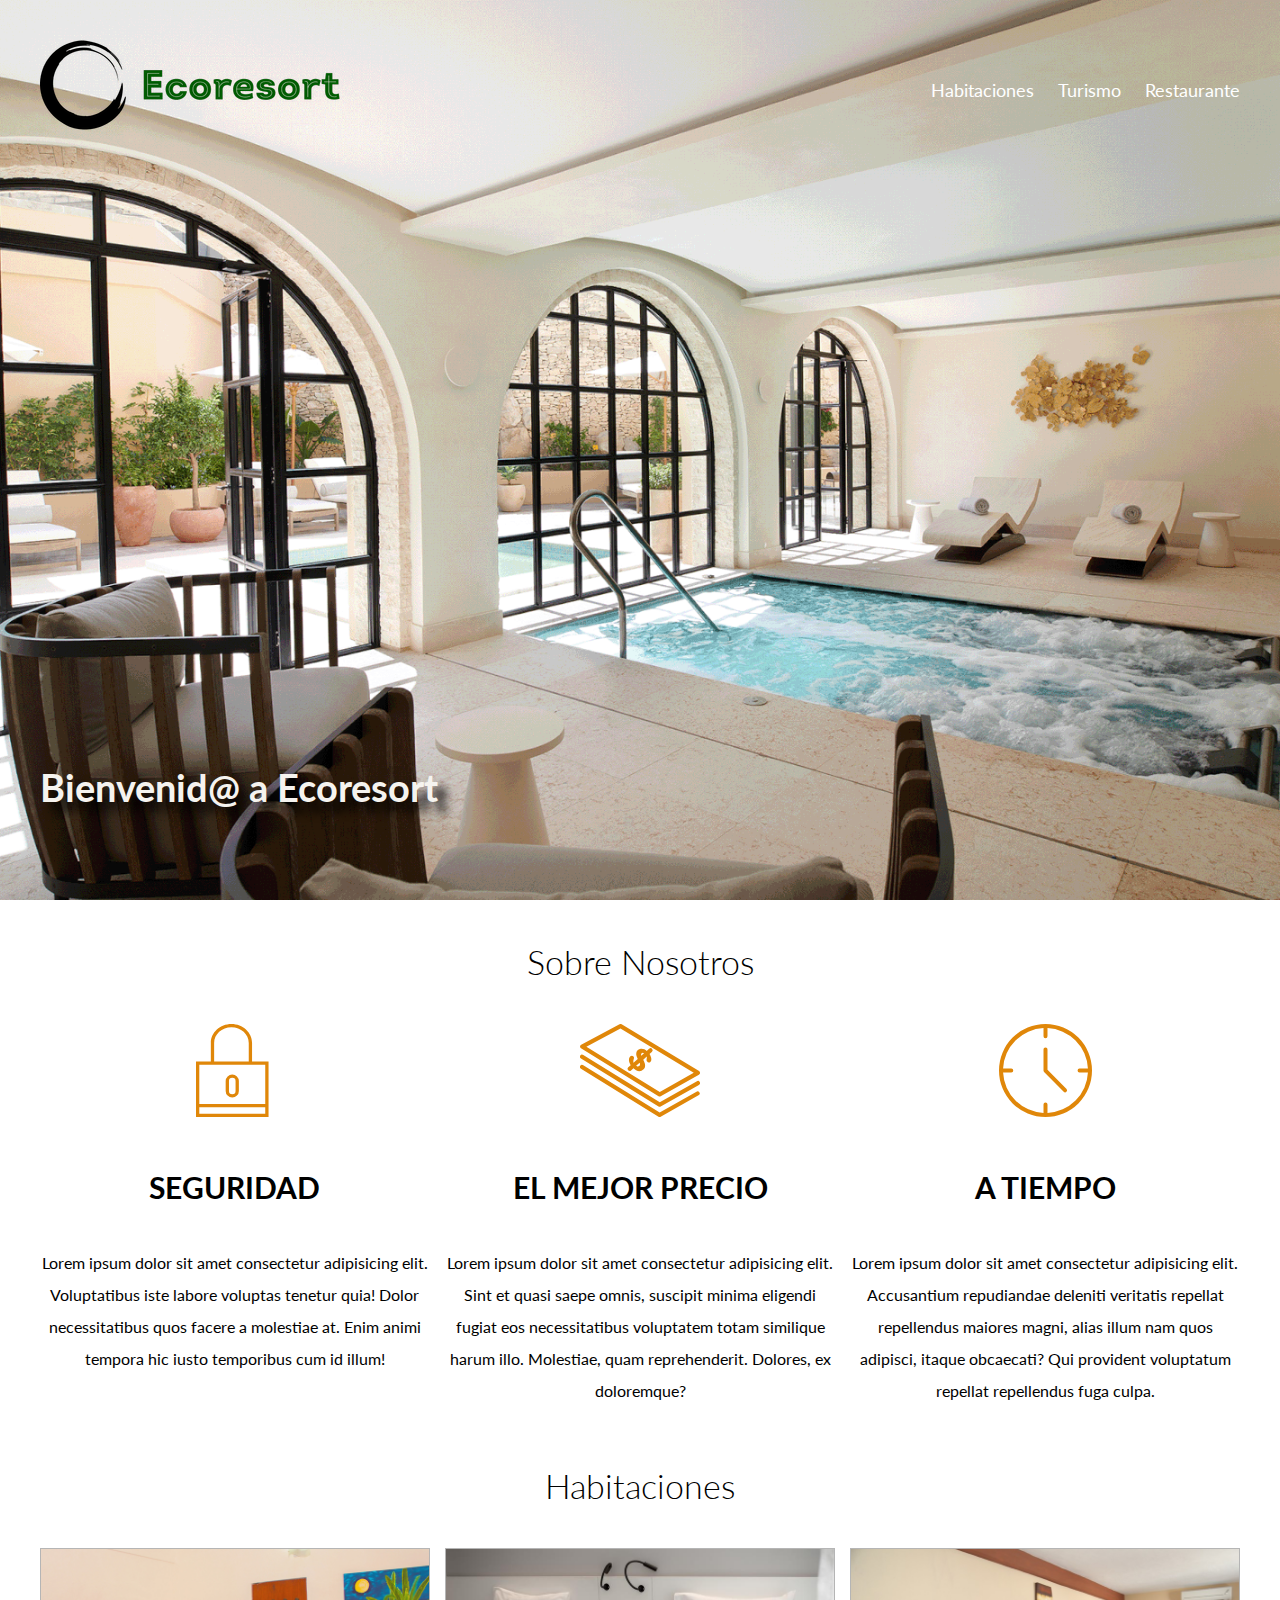
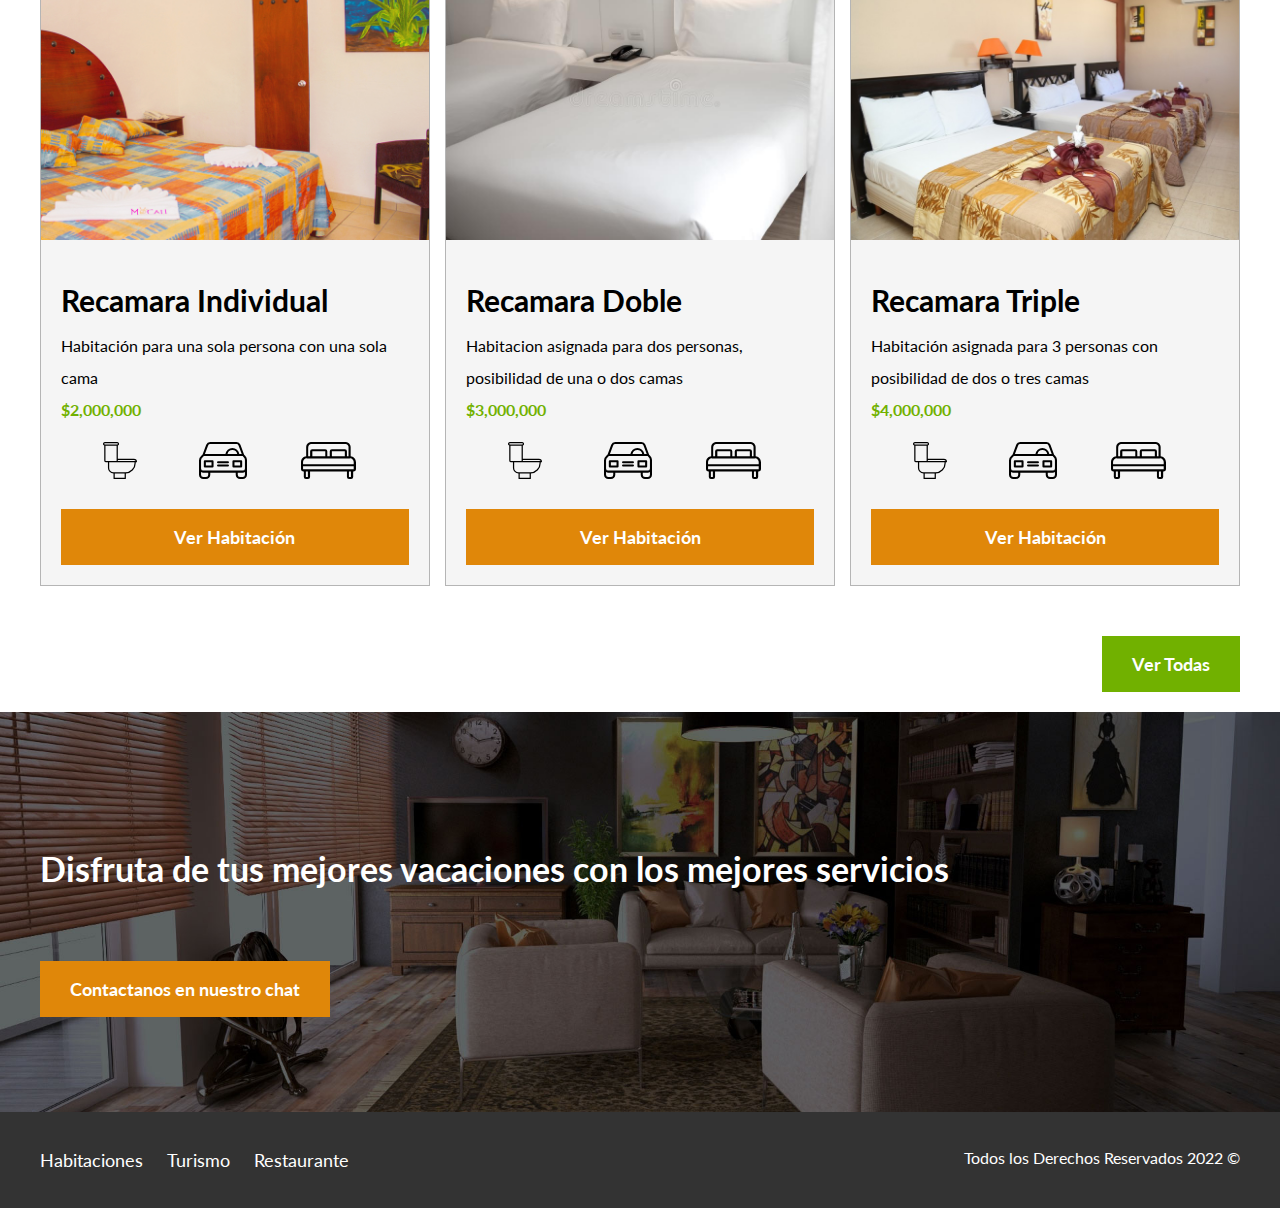
<file: index.html>
<!DOCTYPE html>
<html lang="en">

<head>
    <meta charset="UTF-8">
    <meta name="viewport" content="width=device-width, initial-scale=1.0">
    <title>Ecoresort</title>
    <link href="https://fonts.googleapis.com/css2?family=Lato:wght@300;400;700;900&display=swap" rel="stylesheet">
    <link rel="icon" href="/img/faviconlogo.ico">
    <link rel="stylesheet" href="/css/normalize.css">
    <link rel="stylesheet" href="/css/styles.css">
</head>

<body>
    <header class="site-header inicio">
        <div class="contenedor contenido-header">
            <div class="barra">
                <a href="/">
                    <img src="/img/logo.png" alt="logotipo de bienes raices">
                </a>

                <nav class="navegacion">
                    <a href="habitaciones.html">Habitaciones</a>
                    <a href="turismo.html">Turismo</a>
                    <a href="restaurante.html">Restaurante</a>                    
                </nav>
            </div>

            <h1>Bienvenid@ a Ecoresort</h1>

        </div>
    </header>

    <section class="contenedor seccion">
        <h2 class="fw-300 centrar-texto">Sobre Nosotros</h2>

        <div class="iconos-nosotros">
            <div class="icono">
                <img src="/img/icono1.svg" alt="icono seguridad">
                <h3>Seguridad</h3>
                <p>Lorem ipsum dolor sit amet consectetur adipisicing elit. Voluptatibus iste labore voluptas tenetur
                    quia!
                    Dolor
                    necessitatibus quos facere a molestiae at. Enim animi tempora hic iusto temporibus cum id illum!</p>
            </div>

            <div class="icono">
                <img src="/img/icono2.svg" alt="icono el mejor precio">
                <h3>El Mejor Precio</h3>
                <p>Lorem ipsum dolor sit amet consectetur adipisicing elit. Sint et quasi saepe omnis, suscipit minima
                    eligendi fugiat eos necessitatibus voluptatem totam similique harum illo. Molestiae, quam
                    reprehenderit.
                    Dolores,
                    ex doloremque?</p>
            </div>

            <div class="icono">
                <img src="/img/icono3.svg" alt="icono a tiempo">
                <h3>A Tiempo</h3>
                <p>Lorem ipsum dolor sit amet consectetur adipisicing elit. Accusantium repudiandae deleniti veritatis
                    repellat
                    repellendus maiores magni, alias illum nam quos adipisci, itaque obcaecati? Qui provident voluptatum
                    repellat
                    repellendus fuga culpa.</p>
            </div>
        </div>
    </section>

    <main class="seccion contenedor">
        <h2 class="fw-300 centrar-texto">Habitaciones</h2>

        <div class="contenedor-anuncios">
            <div class="anuncio">
                <img src="/img/recamara individual.jpg" alt="Recamara Individual">
                <div class="contenido-anuncio">
                    <h3>Recamara Individual</h3>
                    <p>Habitación para una sola persona con una sola cama</p>
                    <p class="precio">$2,000,000</p>
                    <ul class="iconos-caractetristicas">
                        <li>
                            <img src="/img/icono_wc.svg" alt="icono wc">
                        </li>
                        <li>
                            <img src="/img/icono_estacionamiento.svg" alt="icono estacionamiento">
                        </li>
                        <li>
                            <img src="/img/icono_dormitorio.svg" alt="icono dormitorio">
                        </li>
                    </ul>
                    <a href="#" class="boton boton-amarillo d-block">Ver Habitación</a>
                </div>
            </div>

            <div class="anuncio">
                <img src="/img/recamara doble.jpg" alt="Recamara Doble">
                <div class="contenido-anuncio">
                    <h3>Recamara Doble</h3>
                    <p>Habitacion asignada para dos personas, posibilidad de una o dos camas</p>
                    <p class="precio">$3,000,000</p>
                    <ul class="iconos-caractetristicas">
                        <li>
                            <img src="/img/icono_wc.svg" alt="icono wc">
                        </li>
                        <li>
                            <img src="/img/icono_estacionamiento.svg" alt="icono estacionamiento">
                        </li>
                        <li>
                            <img src="/img/icono_dormitorio.svg" alt="icono dormitorio">
                        </li>
                    </ul>
                    <a href="#" class="boton boton-amarillo d-block">Ver Habitación</a>
                </div>
            </div>

            <div class="anuncio">
                <img src="/img/recamara triple.jpg" alt="Recamara Triple">
                <div class="contenido-anuncio">
                    <h3>Recamara Triple</h3>
                    <p>Habitación asignada para 3 personas con posibilidad de dos o tres camas</p>
                    <p class="precio">$4,000,000</p>
                    <ul class="iconos-caractetristicas">
                        <li>
                            <img src="/img/icono_wc.svg" alt="icono wc">
                        </li>
                        <li>
                            <img src="/img/icono_estacionamiento.svg" alt="icono estacionamiento">
                        </li>
                        <li>
                            <img src="/img/icono_dormitorio.svg" alt="icono dormitorio">
                        </li>
                    </ul>
                    <a href="#" class="boton boton-amarillo d-block">Ver Habitación</a>
                </div>
            </div>
        </div>

        <div class="ver-todas">
            <a href="habitaciones.html" class="boton boton-verde">Ver Todas</a>
        </div>
    </main>

    <section class="imagen-contacto">
        <div class="contenedor contenido-contacto">
            <h2>Disfruta de tus mejores vacaciones con los mejores servicios</h2>
            <a class="boton boton-amarillo">Contactanos en nuestro chat</a>
        </div>
    </section>

    <footer class="site-footer seccion">
        <div class="contenedor contenedor-footer">
            <nav class="navegacion">
                <a href="habitaciones.html">Habitaciones</a>
                <a href="turismo.html">Turismo</a>
                <a href="restaurante.html">Restaurante</a>
            </nav>

            <p class="copyright">Todos los Derechos Reservados 2022 &copy;</p>
        </div>
    </footer>

    <script src="//code.tidio.co/tpkuuyy9xpqj2woyii6td4uea4baokyn.js" async></script>
</body>
</html>
</file>
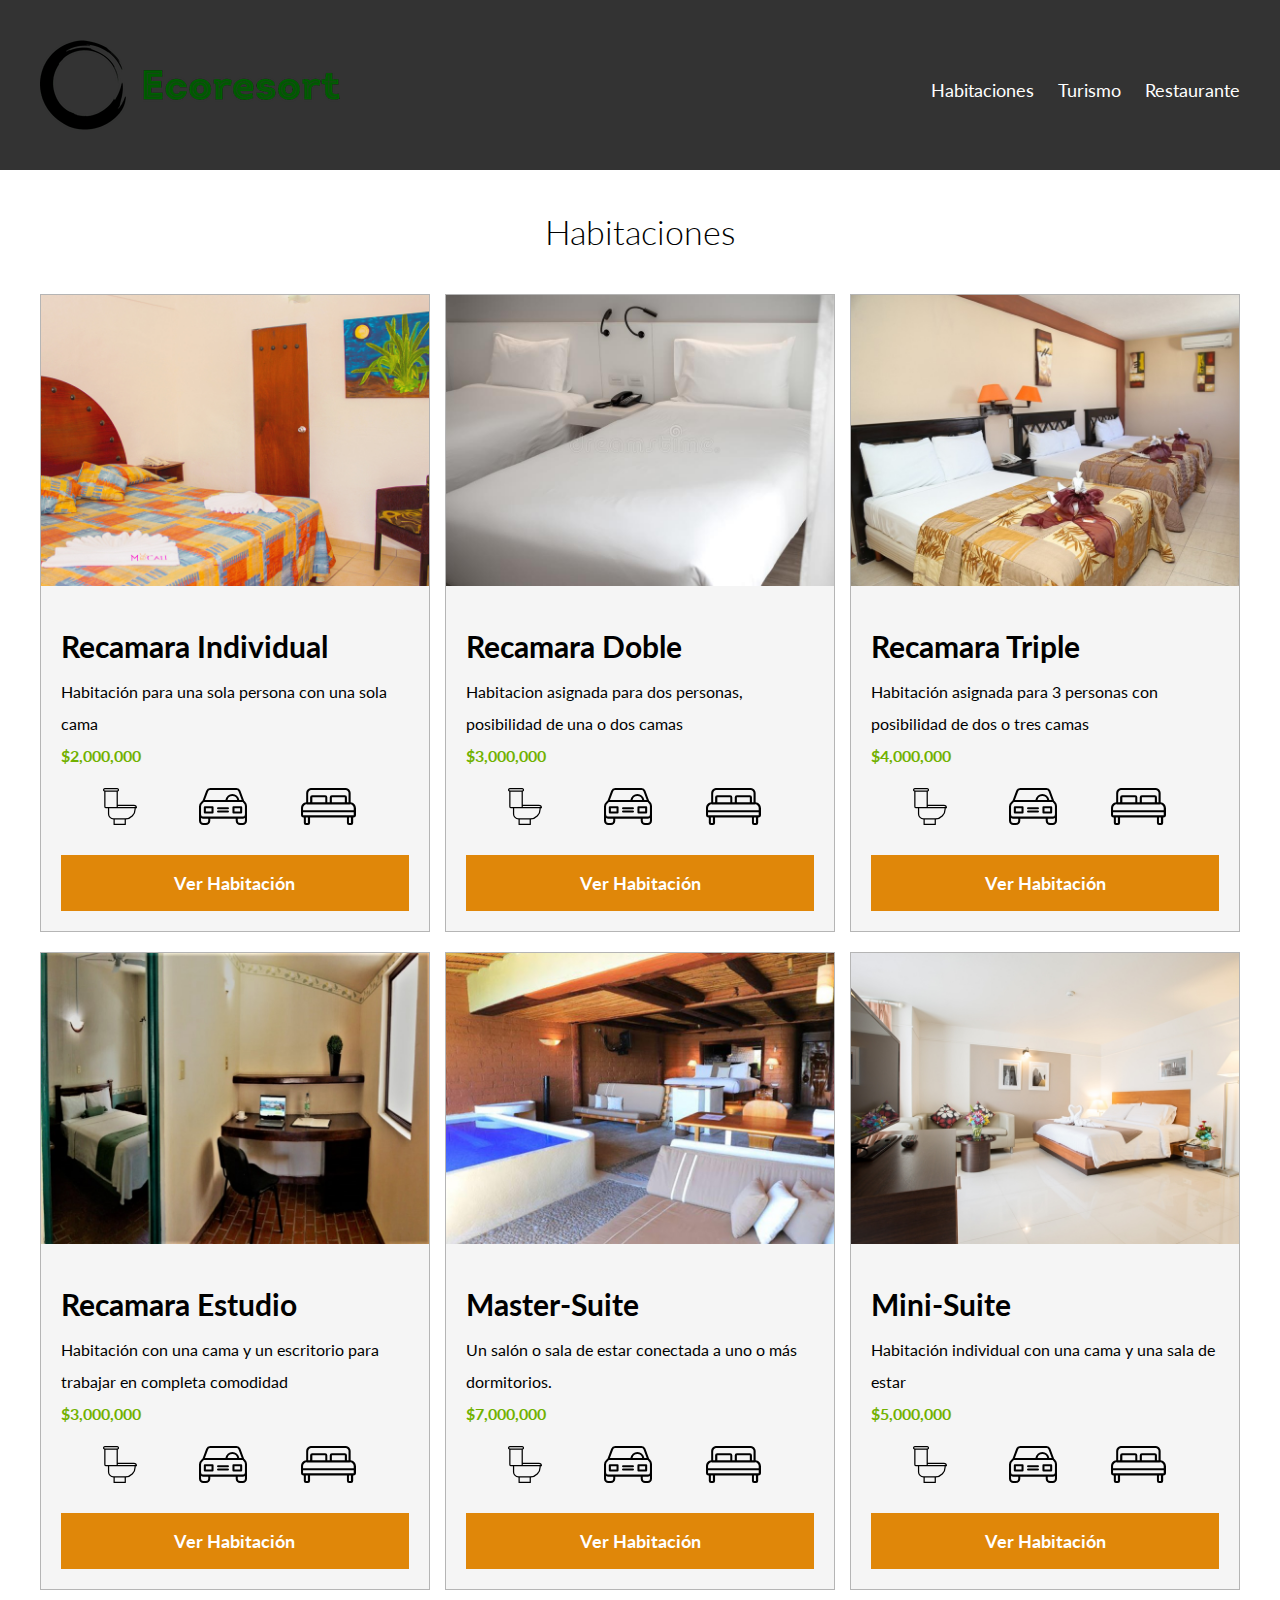
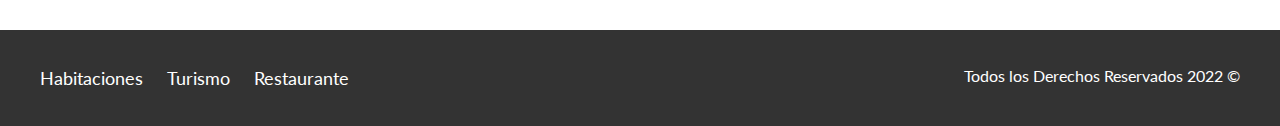
<file: habitaciones.html>
<!DOCTYPE html>
<html lang="en">

<head>
    <meta charset="UTF-8">
    <meta name="viewport" content="width=device-width, initial-scale=1.0">
    <title>Habitaciones</title>
    <link href="https://fonts.googleapis.com/css2?family=Lato:wght@300;400;700;900&display=swap" rel="stylesheet">
    <link rel="icon" href="/img/faviconlogo.ico">
    <link rel="stylesheet" href="/css/normalize.css">
    <link rel="stylesheet" href="/css/styles.css">
</head>

<body>
    <header class="site-header">
        <div class="contenedor contenido-header">
            <div class="barra">
                <a href="/">
                    <img src="/img/logo.png" alt="logotipo de bienes raices">
                </a>

                <nav class="navegacion">
                    <a href="Habitaciones.html">Habitaciones</a>
                    <a href="turismo.html">Turismo</a>
                    <a href="restaurante.html">Restaurante</a>
                </nav>
            </div>
        </div>
    </header>
    
    <main class="seccion contenedor">
        <h2 class="fw-300 centrar-texto">Habitaciones</h2>

        <div class="contenedor-anuncios">
            <div class="anuncio">
                <img src="/img/recamara individual.jpg" alt="Recamara Individual">
                <div class="contenido-anuncio">
                    <h3>Recamara Individual</h3>
                    <p>Habitación para una sola persona con una sola cama</p>
                    <p class="precio">$2,000,000</p>
                    <ul class="iconos-caractetristicas">
                        <li>
                            <img src="/img/icono_wc.svg" alt="icono wc">
                        </li>
                        <li>
                            <img src="/img/icono_estacionamiento.svg" alt="icono estacionamiento">
                        </li>
                        <li>
                            <img src="/img/icono_dormitorio.svg" alt="icono dormitorio">
                        </li>
                    </ul>
                    <a href="/img/recamara individual.jpg" class="boton boton-amarillo d-block">Ver Habitación</a>
                </div>
            </div>

            <div class="anuncio">
                <img src="/img/recamara doble.jpg" alt="Recamara Doble">
                <div class="contenido-anuncio">
                    <h3>Recamara Doble</h3>
                    <p>Habitacion asignada para dos personas, posibilidad de una o dos camas</p>
                    <p class="precio">$3,000,000</p>
                    <ul class="iconos-caractetristicas">
                        <li>
                            <img src="/img/icono_wc.svg" alt="icono wc">
                        </li>
                        <li>
                            <img src="/img/icono_estacionamiento.svg" alt="icono estacionamiento">
                        </li>
                        <li>
                            <img src="/img/icono_dormitorio.svg" alt="icono dormitorio">
                        </li>
                    </ul>
                    <a href="/img/recamara doble.jpg" class="boton boton-amarillo d-block">Ver Habitación</a>
                </div>
            </div>

            <div class="anuncio">
                <img src="/img/recamara triple.jpg" alt="Recamara Triple">
                <div class="contenido-anuncio">
                    <h3>Recamara Triple</h3>
                    <p>Habitación asignada para 3 personas con posibilidad de dos o tres camas</p>
                    <p class="precio">$4,000,000</p>
                    <ul class="iconos-caractetristicas">
                        <li>
                            <img src="/img/icono_wc.svg" alt="icono wc">
                        </li>
                        <li>
                            <img src="/img/icono_estacionamiento.svg" alt="icono estacionamiento">
                        </li>
                        <li>
                            <img src="/img/icono_dormitorio.svg" alt="icono dormitorio">
                        </li>
                    </ul>
                    <a href="/img/recamara triple.jpg" class="boton boton-amarillo d-block">Ver Habitación</a>
                </div>
            </div>

            <div class="anuncio">
                <img src="/img/recamara estudio.jpg" alt="Recamara Estudio">
                <div class="contenido-anuncio">
                    <h3>Recamara Estudio</h3>
                    <p>Habitación con una cama y un escritorio para trabajar en completa comodidad</p>
                    <p class="precio">$3,000,000</p>
                    <ul class="iconos-caractetristicas">
                        <li>
                            <img src="/img/icono_wc.svg" alt="icono wc">
                        </li>
                        <li>
                            <img src="/img/icono_estacionamiento.svg" alt="icono estacionamiento">
                        </li>
                        <li>
                            <img src="/img/icono_dormitorio.svg" alt="icono dormitorio">
                        </li>
                    </ul>
                    <a href="/img/recamara estudio.jpg" class="boton boton-amarillo d-block">Ver Habitación</a>
                </div>
            </div>

            <div class="anuncio">
                <img src="/img/master-suite.jpg" alt="Master-Suite">
                <div class="contenido-anuncio">
                    <h3>Master-Suite</h3>
                    <p>Un salón o sala de estar conectada a uno o más dormitorios.</p>
                    <p class="precio">$7,000,000</p>
                    <ul class="iconos-caractetristicas">
                        <li>
                            <img src="/img/icono_wc.svg" alt="icono wc">
                        </li>
                        <li>
                            <img src="/img/icono_estacionamiento.svg" alt="icono estacionamiento">
                        </li>
                        <li>
                            <img src="/img/icono_dormitorio.svg" alt="icono dormitorio">
                        </li>
                    </ul>
                    <a href="/img/master-suite.jpg" class="boton boton-amarillo d-block">Ver Habitación</a>
                </div>
            </div>

            <div class="anuncio">
                <img src="/img/mini-suite.jpg" alt="Mini-Suite">
                <div class="contenido-anuncio">
                    <h3>Mini-Suite</h3>
                    <p>Habitación individual con una cama y una sala de estar</p>
                    <p class="precio">$5,000,000</p>
                    <ul class="iconos-caractetristicas">
                        <li>
                            <img src="/img/icono_wc.svg" alt="icono wc">
                        </li>
                        <li>
                            <img src="/img/icono_estacionamiento.svg" alt="icono estacionamiento">
                        </li>
                        <li>
                            <img src="/img/icono_dormitorio.svg" alt="icono dormitorio">
                        </li>
                    </ul>
                    <a href="/img/mini-suite.jpg" class="boton boton-amarillo d-block">Ver Habitación</a>
                </div>
            </div>
        </div>
    </main>

    <footer class="site-footer seccion">
        <div class="contenedor contenedor-footer">
            <nav class="navegacion">
                <a href="Habitaciones.html">Habitaciones</a>
                <a href="turismo.html">Turismo</a>
                <a href="restaurante.html">Restaurante</a>
            </nav>

            <p class="copyright">Todos los Derechos Reservados 2022 &copy;</p>
        </div>
    </footer>
    <script src="//code.tidio.co/tpkuuyy9xpqj2woyii6td4uea4baokyn.js" async></script>
</body>

</html>
</file>
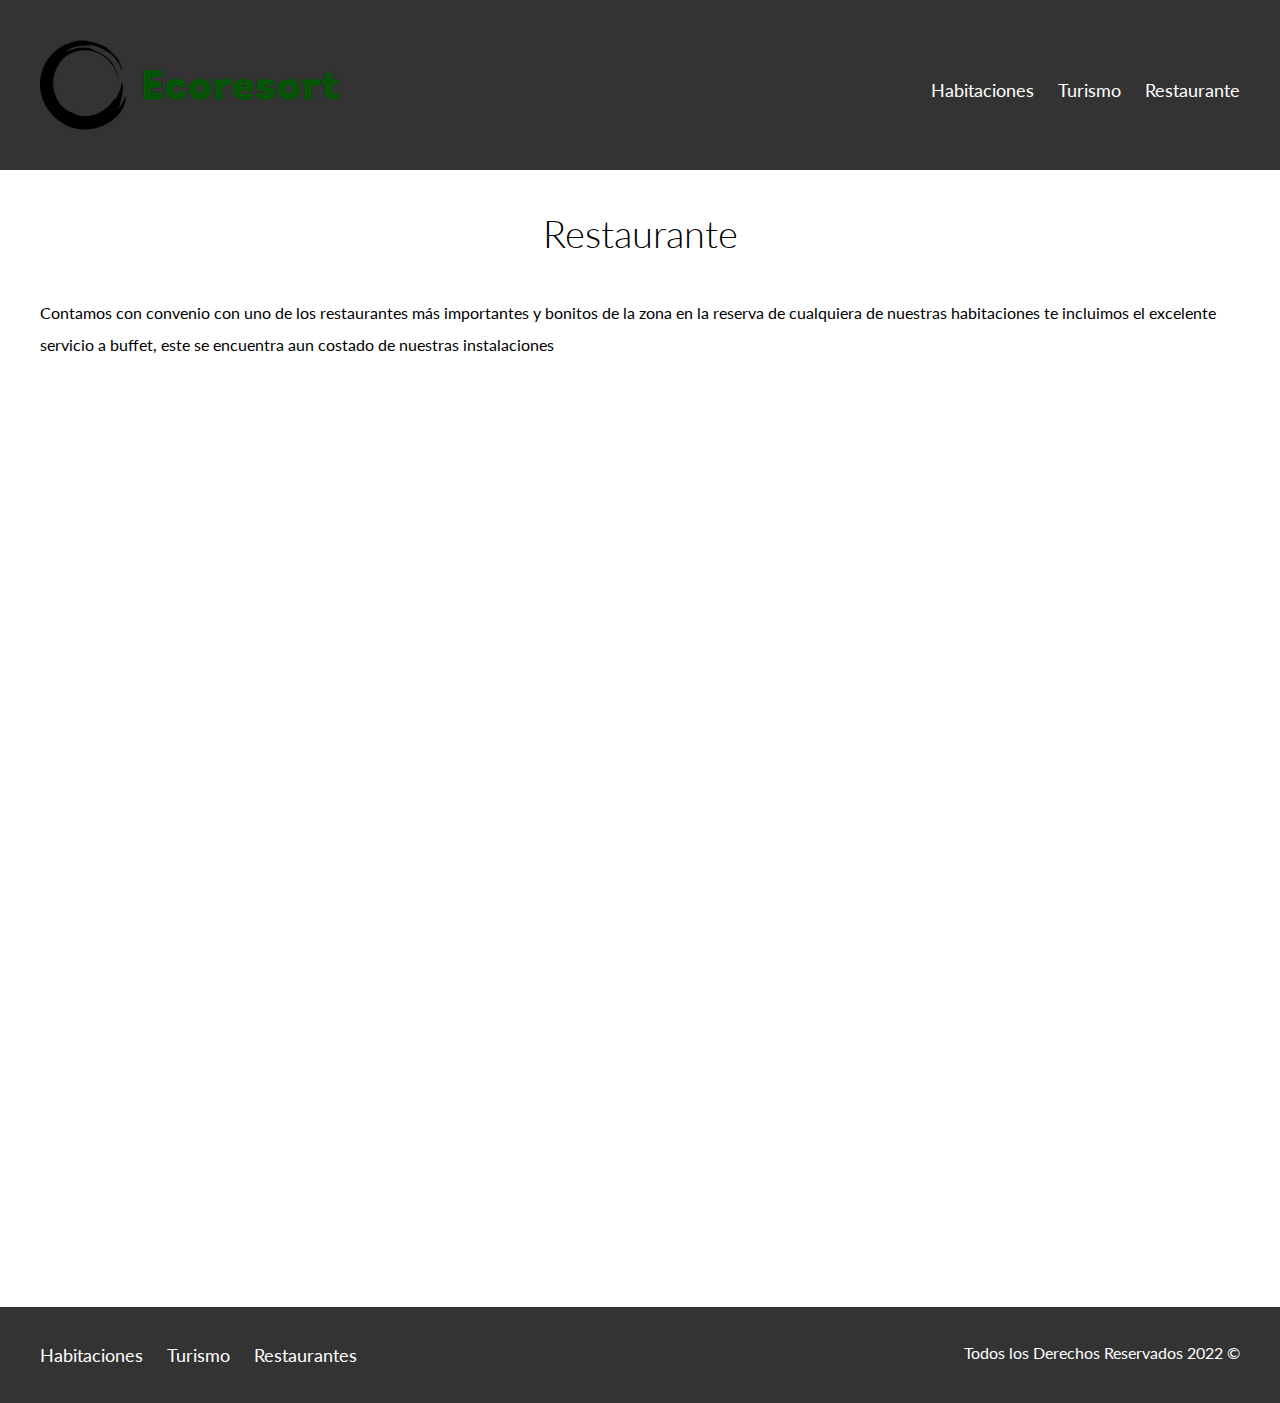
<file: restaurante.html>
<!DOCTYPE html>
<html lang="en">

<head>
    <meta charset="UTF-8">
    <meta name="viewport" content="width=device-width, initial-scale=1.0">
    <title>Restaurantes</title>
    <link href="https://fonts.googleapis.com/css2?family=Lato:wght@300;400;700;900&display=swap" rel="stylesheet">
    <link rel="icon" href="/img/faviconlogo.ico">
    <link rel="stylesheet" href="/css/normalize.css">
    <link rel="stylesheet" href="/css/styles.css">
</head>

<body>
    <header class="site-header">
        <div class="contenedor contenido-header">
            <div class="barra">
                <a href="/">
                    <img src="/img/logo.png" alt="logotipo de bienes raices">
                </a>

                <nav class="navegacion">
                    <a href="Habitaciones.html">Habitaciones</a>
                    <a href="turismo.html">Turismo</a>
                    <a href="restaurante.html">Restaurante</a>
                </nav>
            </div>
        </div>
    </header>

    <main class="contenedor seccion">
        <h1 class="fw-300 centrar-texto">Restaurante</h1>
        <p>Contamos con convenio con uno de los restaurantes más importantes y bonitos de la zona en la reserva de cualquiera de nuestras habitaciones te incluimos el excelente servicio a buffet, este se encuentra aun costado de nuestras instalaciones</p>
        <iframe src="https://www.google.com/maps/embed?pb=!4v1653087681308!6m8!1m7!1sCAoSLEFGMVFpcE9NbzVHNEhRNjZHNXczbExobXNTaDZWRVhjbEI3MHRxWWl6ZmI5!2m2!1d21.09757858476939!2d-86.76876031182064!3f194.91564627815092!4f-22.060069379514047!5f0.7820865974627469" width="1200" height="900" style="border:0;" allowfullscreen="" loading="lazy" referrerpolicy="no-referrer-when-downgrade" ></iframe>
    </main>

    <footer class="site-footer seccion">
        <div class="contenedor contenedor-footer">
            <nav class="navegacion">
                <a href="Habitaciones.html">Habitaciones</a>
                <a href="turismo.html">Turismo</a>
                <a href="restaurante.html">Restaurantes</a>
            </nav>

            <p class="copyright">Todos los Derechos Reservados 2022 &copy;</p>
        </div>
    </footer>
    <script src="//code.tidio.co/tpkuuyy9xpqj2woyii6td4uea4baokyn.js" async></script>
</body>

</html>
</file>
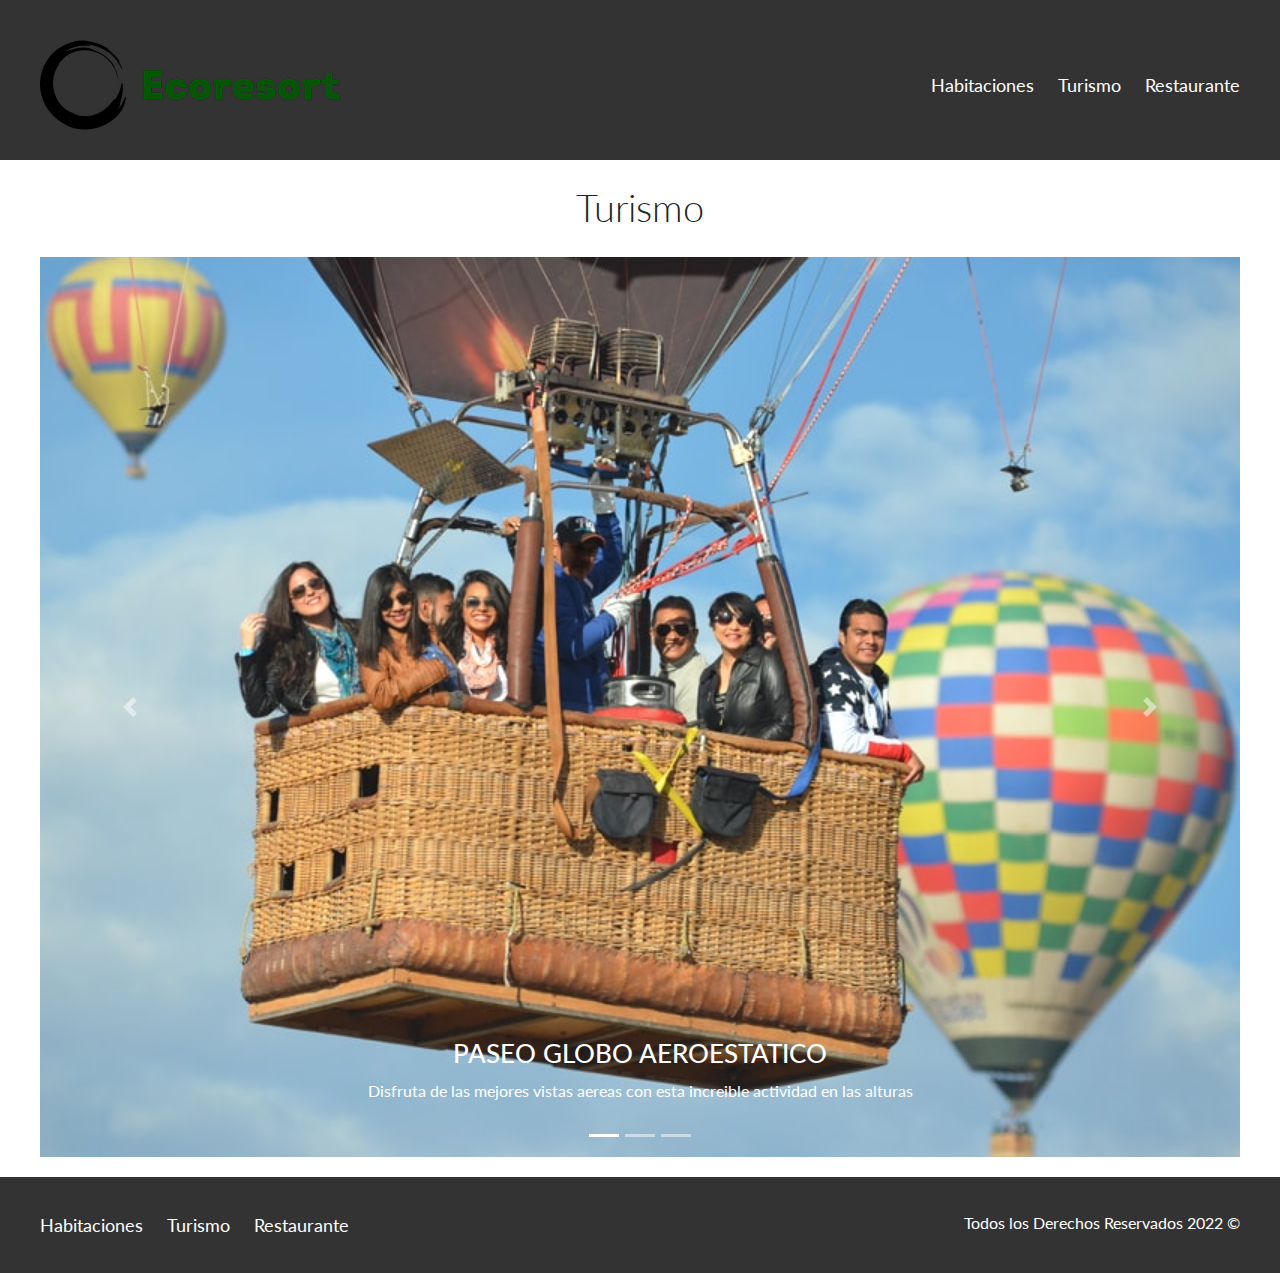
<file: turismo.html>
<!DOCTYPE html>
<html lang="en">

<head>
    <meta charset="UTF-8">
    <meta name="viewport" content="width=device-width, initial-scale=1.0">
    <title>Turismo</title>
    <link href="https://fonts.googleapis.com/css2?family=Lato:wght@300;400;700;900&display=swap" rel="stylesheet">
    <link rel="icon" href="/img/faviconlogo.ico">
    <link rel="stylesheet" href="https://cdn.jsdelivr.net/npm/bootstrap@4.0.0/dist/css/bootstrap.min.css">
    <link rel="stylesheet" href="/css/normalize.css">
    <link rel="stylesheet" href="/css/styles.css">
</head>

<body>
    <header class="site-header">
        <div class="contenedor contenido-header">
            <div class="barra">
                <a href="/">
                    <img src="/img/logo.png" alt="logotipo de bienes raices">
                </a>

                <nav class="navegacion">
                    <a href="Habitaciones.html">Habitaciones</a>
                    <a href="turismo.html">Turismo</a>
                    <a href="restaurante.html">Restaurante</a>
                </nav>
            </div>
        </div>
    </header>

    <main class="seccion contenedor">
        <h1 class="fw-300 centrar-texto">Turismo</h1> 
        <div id="carouselExampleIndicators" class="carousel slide" data-ride="carousel">
            <ol class="carousel-indicators">
              <li data-target="#carouselExampleIndicators" data-slide-to="0" class="active"></li>
              <li data-target="#carouselExampleIndicators" data-slide-to="1"></li>
              <li data-target="#carouselExampleIndicators" data-slide-to="2"></li>
            </ol>
            <div class="carousel-inner">
              <div class="carousel-item active">
                <img class="d-block w-100" src="/img/turismo1.jpg" alt="T1">
                <div class="carousel-caption d-none d-md-block">
                    <h4>PASEO GLOBO AEROESTATICO</h4>
                    <p>Disfruta de las mejores vistas aereas con esta increible actividad en las alturas</p>
                </div>
              </div>
              <div class="carousel-item">
                <img class="d-block w-100" src="/img/turismo2.jpg" alt="T2">
                <div class="carousel-caption d-none d-md-block">
                    <h4>BUCEO EN ARRECIFE</h4>
                    <p>Observa la increible fauna y flora localizada en los arrecifes de coral</p>
                </div>
              </div>
              <div class="carousel-item">
                <img class="d-block w-100" src="/img/turismo3.webp" alt="T3">
                <div class="carousel-caption d-none d-md-block">
                    <h4>ISLA ESPIRITU SANTO</h4>
                    <p>En esta isla encontraras paisajes maravillosos como el archipielago que podras encontrar</p>
                </div>
              </div>
            </div>
            <a class="carousel-control-prev" href="#carouselExampleIndicators" role="button" data-slide="prev">
              <span class="carousel-control-prev-icon" aria-hidden="true"></span>
              <span class="sr-only">Previous</span>
            </a>
            <a class="carousel-control-next" href="#carouselExampleIndicators" role="button" data-slide="next">
              <span class="carousel-control-next-icon" aria-hidden="true"></span>
              <span class="sr-only">Next</span>
            </a>
          </div>
    </main>
    
    <footer class="site-footer seccion">
        <div class="contenedor contenedor-footer">
            <nav class="navegacion">
                <a href="Habitaciones.html">Habitaciones</a>
                <a href="turismo.html">Turismo</a>
                <a href="restaurante.html">Restaurante</a>
            </nav>

            <p class="copyright">Todos los Derechos Reservados 2022 &copy;</p>
        </div>
    </footer>
    <script src="https://code.jquery.com/jquery-3.2.1.slim.min.js" integrity="sha384-KJ3o2DKtIkvYIK3UENzmM7KCkRr/rE9/Qpg6aAZGJwFDMVNA/GpGFF93hXpG5KkN" crossorigin="anonymous"></script>
    <script src="https://cdn.jsdelivr.net/npm/popper.js@1.12.9/dist/umd/popper.min.js" integrity="sha384-ApNbgh9B+Y1QKtv3Rn7W3mgPxhU9K/ScQsAP7hUibX39j7fakFPskvXusvfa0b4Q" crossorigin="anonymous"></script>
    <script src="https://cdn.jsdelivr.net/npm/bootstrap@4.0.0/dist/js/bootstrap.min.js" integrity="sha384-JZR6Spejh4U02d8jOt6vLEHfe/JQGiRRSQQxSfFWpi1MquVdAyjUar5+76PVCmYl" crossorigin="anonymous"></script>
    <script src="//code.tidio.co/tpkuuyy9xpqj2woyii6td4uea4baokyn.js" async></script>
</body>

</html>
</file>
<file: css/styles.css>
html {
    box-sizing: border-box;
    font-size: 62.5%;
    /**Reset para REMS - 62.5% =10px de 16px**/
}

*,
*:before,
*:after {
    box-sizing: inherit;
}


body {
    font-family: 'Lato', sans-serif;
    font-size: 1.6rem;
    line-height: 2;
}


/**GLOBALES**/

img {
    max-width: 100%;
}

.contenedor {
    max-width: 120rem;
    margin: 0 auto;
}

h1 {
    font-size: 3.8rem;
}

h2 {
    font-size: 3.4rem;
}

h3 {
    font-size: 3rem;
}

h4 {
    font-size: 2.6rem;
}


/**UTILIDADES**/

.fw-300 {
    font-weight: 300;
}

.centrar-texto {
    text-align: center;
}

.seccion {
    margin-top: 2rem;
    margin-bottom: 2rem;
}

.d-block {
    display: block !important;
}

.contenido-centrado {
    max-width: 80rem;
}


/**BOTONES**/

.boton {
    color: #ffffff;
    font-weight: 700;
    text-decoration: none;
    font-size: 1.8rem;
    padding: 1rem 3rem;
    margin-top: 3rem;
    display: inline-block;
    text-align: center;
    border: none;
}

.boton:hover{
    cursor: pointer;
}

.boton-amarillo {
    background-color: #e08709;
}

.boton-verde {
    background-color: #71b100;
}


/**HEADER**/

.site-header {
    background-color: #333333;
    padding: 1rem 0 3rem 0;
}

.site-header.inicio {
    background-image: url(/img/Portada.gif);
    background-position: center center;
    background-size: cover;
    height: 100vh;
    min-height: 60rem;
}

.contenido-header {
    height: 100%;
    display: flex;
    flex-direction: column;
    justify-content: space-between;
}

.contenido-header h1 {
    color: #F5F3EF;
    text-shadow: 10px 10px 10px black;
    padding-bottom: 2rem;
    max-width: 60rem;
    line-height: 2;
}

.barra {
    display: flex;
    justify-content: space-between;
    align-items: center;
    padding-top: 3rem;
}


/**NAVEGACION**/

.navegacion a {
    color: #ffffff; 
    text-decoration: none;
    font-size: 1.8rem;
    margin-right: 2rem;
}

.navegacion a:hover {
    color: #71b100;
}

.navegacion a:last-of-type {
    margin: 0;
}


/**ICONOS NOSOTROS**/

.iconos-nosotros {
    display: flex;
    justify-content: space-between;
}

.icono {
    flex-basis: calc(33.3% - 1rem);
    text-align: center;
}

.icono h3 {
    text-transform: uppercase;
}


/**ANUNCIOS**/

.contenedor-anuncios {
    display: flex;
    justify-content: space-between;
    flex-wrap: wrap;
}

.anuncio {
    flex: 0 0 calc(33.3% - 1rem);
    border: 1px solid #b5b5b5;
    background-color: #f5f5f5;
    margin-bottom: 2rem;
}

.contenido-anuncio {
    padding: 2rem;
}

.contenido-anuncio h3,
.contenido-anuncio p {
    margin: 0;
}

.precio {
    color: #71b100;
    font-weight: 700;
}

.iconos-caractetristicas {
    list-style: none;
    padding: 0;
    display: flex;
    justify-content: space-evenly;
    flex: 1;
    max-width: 50rem;
}

.iconos-caractetristicas li {
    /*flex: 1;*/
    display: flex;
}

.iconos-caractetristicas li img {
    margin-right: 2rem;
}

.ver-todas {
    display: flex;
    justify-content: flex-end;
}


/**CONTACTO HOME**/

.imagen-contacto {
    background-image: url(/img/encuentra.jpg);
    background-position: center center;
    background-size: cover;
    height: 40rem;
    display: flex;
    align-items: center;
}

.contenido-contacto {
    flex: 1;
    color: #ffffff;
}

.contenido-contacto p {
    font-size: 1-8rem;
}


/**SECCION INFERIOR**/

.seccion-inferior {
    display: flex;
    justify-content: space-between;
}

.seccion-inferior .blog {
    flex-basis: 60%;
}

.seccion-inferior .testimoniales {
    flex-basis: calc(40% - 2rem);
}

.entrada-blog {
    display: flex;
    justify-content: space-between;
    margin-bottom: 2rem;
}

.entrada-blog:last-of-type {
    margin-bottom: 0;
}

.entrada-blog .imagen {
    flex-basis: 40%;
}

.entrada-blog .texto-entrada {
    flex-basis: calc(60% - 3rem);
}

.texto-entrada a {
    color: #000000;
    text-decoration: none;
}

.texto-entrada h4 {
    margin: 0;
    line-height: 1.4;
}

.texto-entrada h4::after {
    content: " ";
    display: block;
    width: 15rem;
    height: .5rem;
    background-color: #71b100;
    margin-top: 1rem;
}

.texto-entrada spam {
    color: #e08709;
}


/**TESTIMONIALES**/

.testimonial {
    background-color: #71b100;
    font-size: 2.4rem;
    padding: 2rem;
    color: #ffffff;
    border-radius: 2rem;
}

.testimonial p {
    text-align: right;
}

.testimonial blockquote::before {
    content: " ";
    background-image: url(/img/comilla.svg);
    width: 4rem;
    height: 4rem;
    position: absolute;
    left: -2rem;
}

.testimonial blockquote {
    position: relative;
    padding-left: 5rem;
    font-weight: 300;
}


/**FOOTER**/

.site-footer {
    background-color: #333333;
    margin: 0;
}

.contenedor-footer {
    padding: 3rem 0;
    display: flex;
    justify-content: space-between;
}

.copyright {
    margin: 0;
    color: #ffffff;
}


/**INTERNAS**/

/**Nosotros**/

.contenido-nosotros {
    display: grid;
    grid-template-columns: 50% 50%;
    grid-column-gap: 2rem;
}


/**Anuncios**/

.resumen-propiedad {
    display: flex;
    justify-content: space-between;
    align-items: center;
}

/**Contacto**/

.contacto p {
    font-size: 1.2rem;
    color: #4f4f4f;
    margin: 2rem 0 0 0;
}

legend {
    font-size: 2rem;
    color: #4f4f4f;
}

label {
    font-weight: 700;
    text-transform: uppercase;
    display: block;
}

input:not([type=submit]),
textarea,
select {
    padding: 1rem;
    display: block;
    width: 100%;
    background-color: #e1e1e1;
    margin-bottom: 2rem;
    border: none;
    border-radius: 1rem;
}

input[type=radio] {
    width: auto;
    margin: 0;
}

select {
    -webkit-appearance: none;
    appearance: none;
}

textarea {
    height: 20rem;
}

.forma-contacto {
    max-width: 30rem;
    display: flex;
    justify-content: space-between;
    align-items: center;
}
</file>
